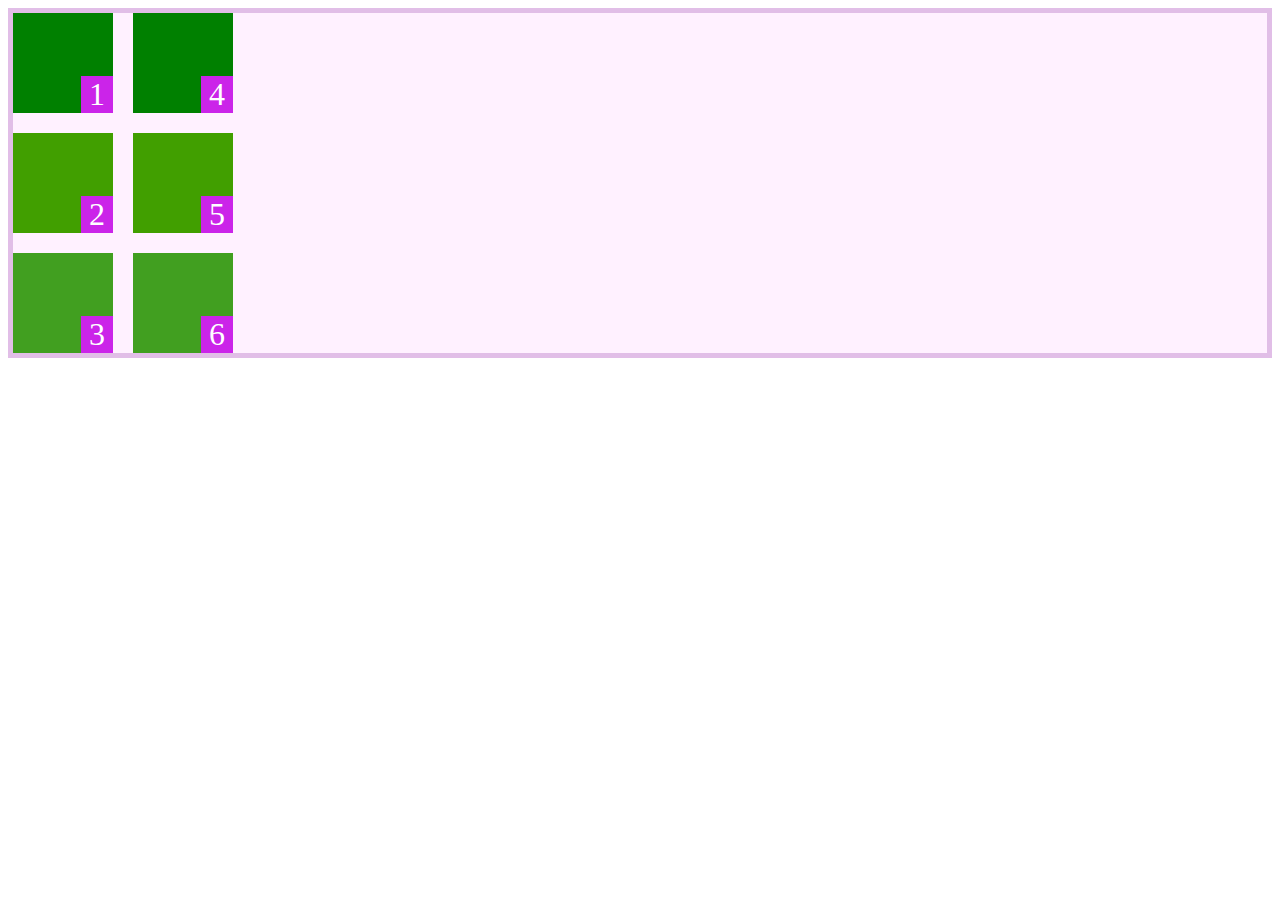
<file: index.html>
<!DOCTYPE html>
<html lang="en">

<head>
    <meta charset="UTF-8">
    <meta http-equiv="X-UA-Compatible" content="IE=edge">
    <meta name="viewport" content="width=device-width, initial-scale=1.0">
    <title>Document</title>
    <link rel="stylesheet" href="./style.css">
</head>

<body>
    <div class="conteiner">
        <div class="item"><span>1</span></div>
        <div class="item"><span>2</span></div>
        <div class="item"><span>3</span></div>
        <div class="item"><span>4</span></div>
        <div class="item"><span>5</span></div>
        <div class="item"><span>6</span></div>
    
    </div>
</body>

</html>
</file>
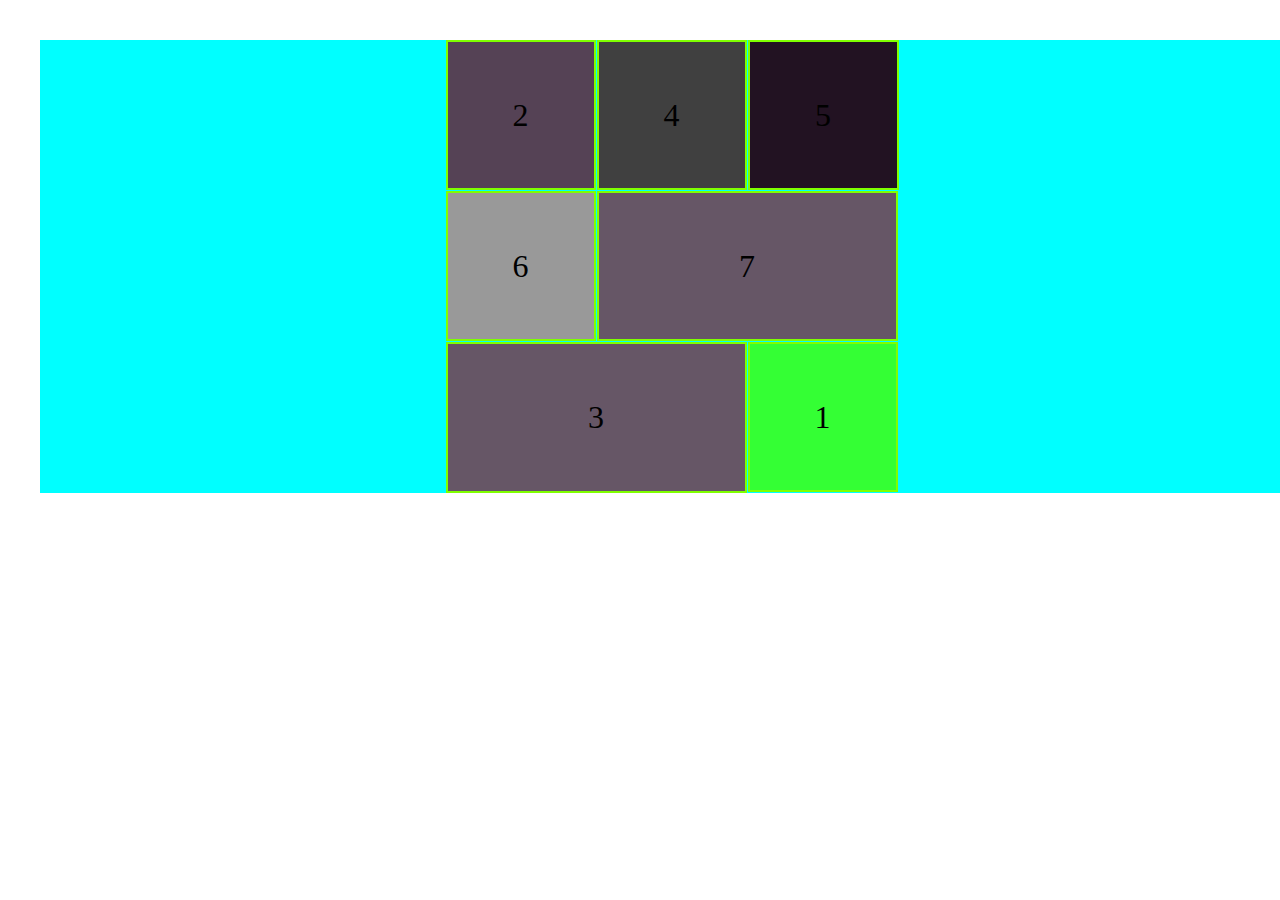
<file: gridAreas.html>
<!DOCTYPE html>
<html lang="en">
<head>
    <meta charset="UTF-8">
    <meta http-equiv="X-UA-Compatible" content="IE=edge">
    <meta name="viewport" content="width=device-width, initial-scale=1.0">
    <title>Document</title>
    <link rel="stylesheet" href="./styleEjercicio.css">
</head>
<body>
    <div class="contenedor">
        <div class="item item-1">1</div>
        <div class="item item-2">2</div>
        <div class="item item-3">3</div>
        <div class="item item-4">4</div>
        <div class="item item-5">5</div>
        <div class="item item-6">6</div>
        <div class="item item-7">7</div>
    </div>
    </div>
</body>
</html>
</file>
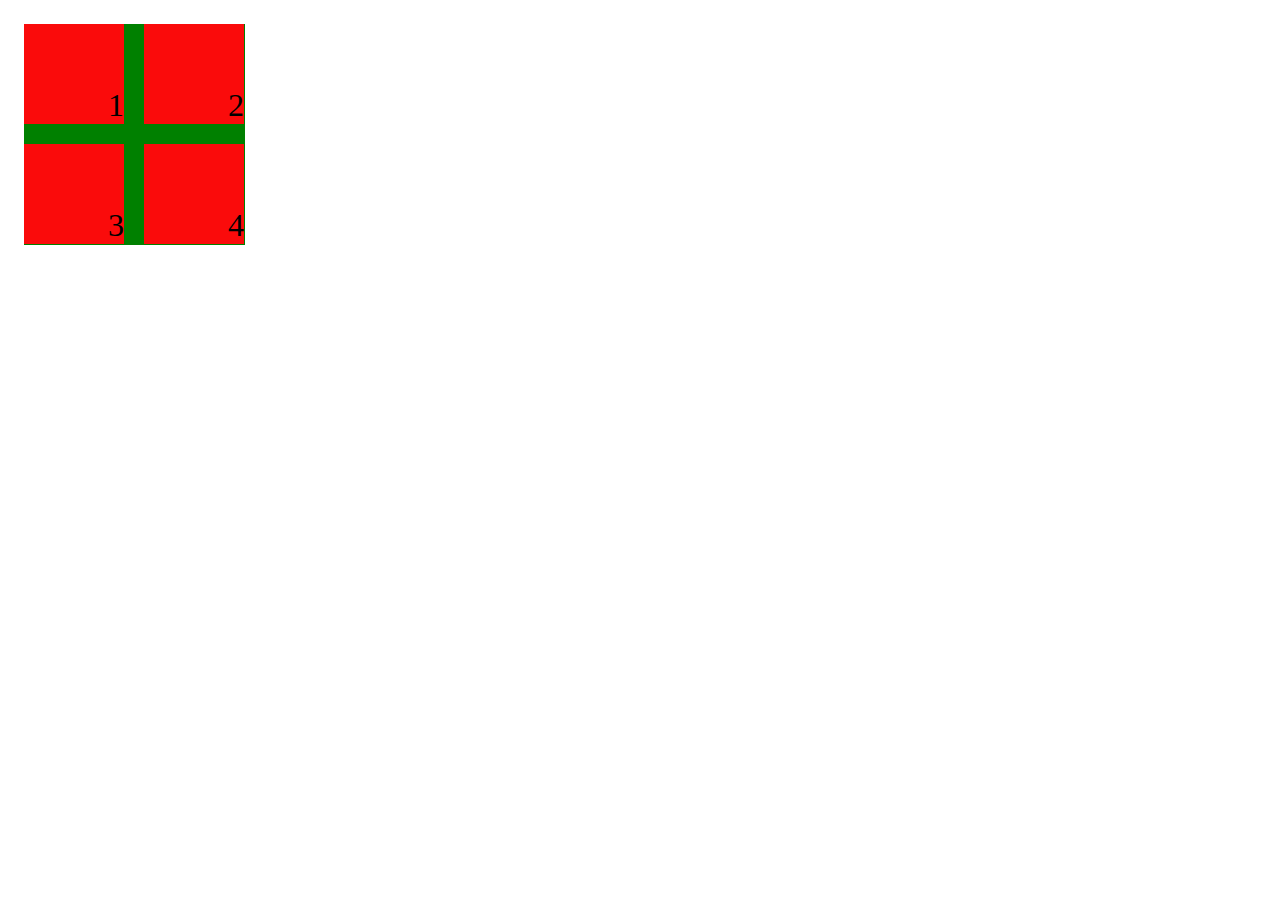
<file: index2.html>
<!DOCTYPE html>
<html lang="en">
<head>
    <meta charset="UTF-8">
    <meta http-equiv="X-UA-Compatible" content="IE=edge">
    <meta name="viewport" content="width=device-width, initial-scale=1.0">
    <title>Document</title>
    <link rel="stylesheet" href="./style2.css">
</head>
<body>
    <div class="contenedor">
        <div class="items">1</div>
        <div class="items">2</div>
        <div class="items">3</div>
        <div class="items">4</div>
    </div>
</body>
</html>
</file>
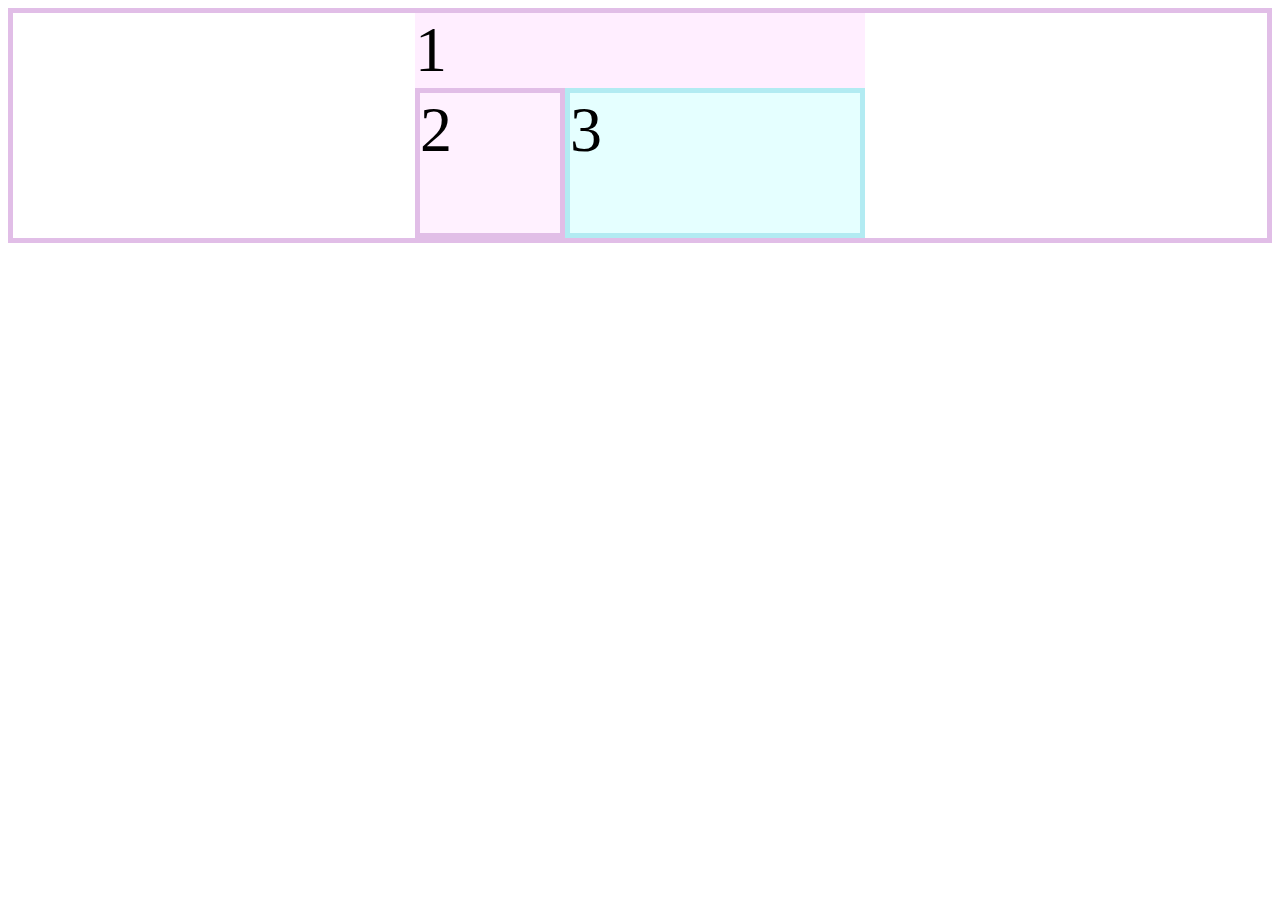
<file: indexUbi.html>
<!DOCTYPE html>
<html lang="en">
<head>
    <meta charset="UTF-8">
    <meta http-equiv="X-UA-Compatible" content="IE=edge">
    <meta name="viewport" content="width=device-width, initial-scale=1.0">
    <title>Document</title>
    <link rel="stylesheet" href="./style3.css">
</head>
<body>
    <div class="contenedor">
        <div class="item item-1">1</div>
        <div class="item item-2">2</div>
        <div class="item item-3">3</div>
    </div>
</body>
</html>
</file>
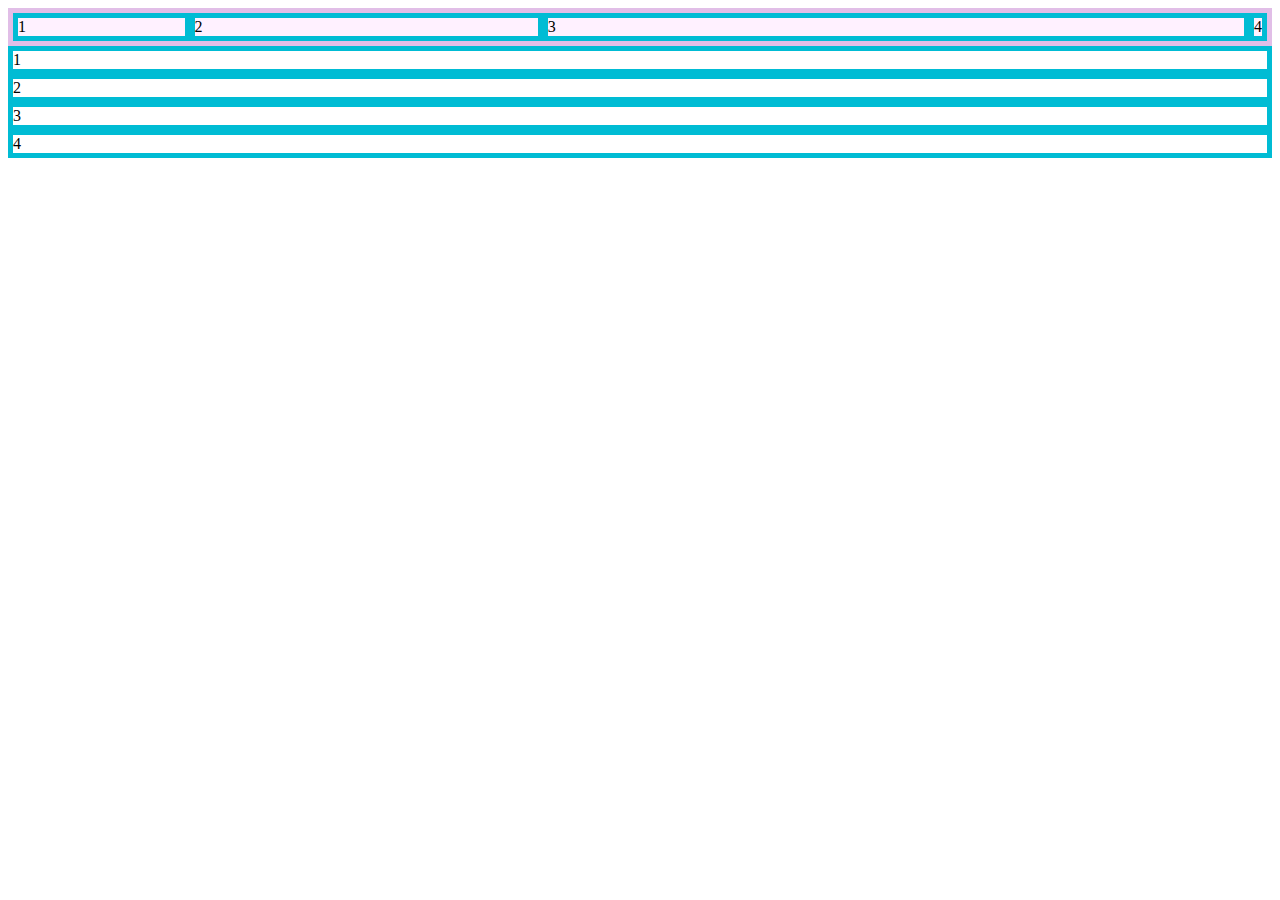
<file: keyword.html>
<!DOCTYPE html>
<html lang="en">
<head>
    <meta charset="UTF-8">
    <meta http-equiv="X-UA-Compatible" content="IE=edge">
    <meta name="viewport" content="width=device-width, initial-scale=1.0">
    <title>Document</title>
    <link rel="stylesheet" href="./keyword.css">
</head>
<body>
    <div class="contenedor">
        <div class="item item-1">1</div>
        <div class="item item-2">2</div>
        <div class="item item-3">3</div>
        <div class="item item-4">4</div>
    </div>
    <div class="contenedor-2">
        <div class="item item-1">1</div>
        <div class="item item-2">2</div>
        <div class="item item-3">3</div>
        <div class="item item-4">4</div>
    </div>
</body>
</html>
</file>
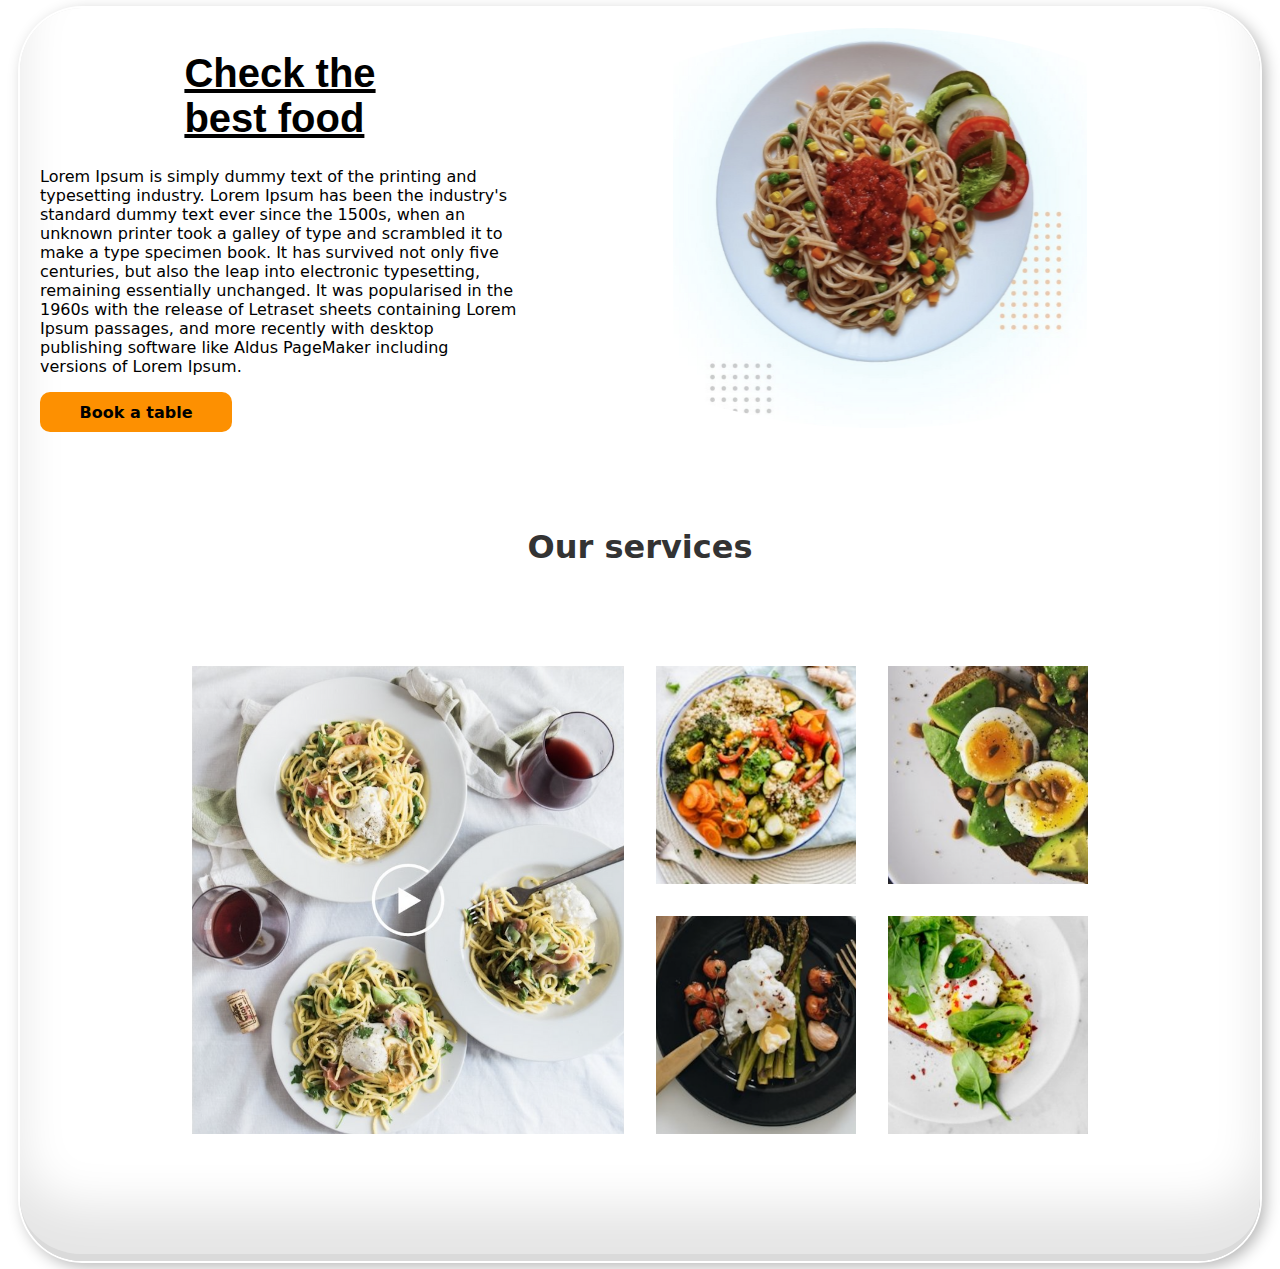
<file: proyect.html>
<!DOCTYPE html>
<html lang="en">

<head>
    <meta charset="UTF-8">
    <meta http-equiv="X-UA-Compatible" content="IE=edge">
    <meta name="viewport" content="width=device-width, initial-scale=1.0">
    <title>Document</title>
    <link rel="stylesheet" href="./proyect.css">
</head>

<body>
    <main>
        <section class="hero">
            <div class="info">
                <h1>Check the<br>best food</h1>
                <p>Lorem Ipsum is simply dummy text of the printing and typesetting industry. Lorem Ipsum has been the
                    industry's standard dummy text ever since the 1500s, when an unknown printer took a galley of type
                    and scrambled it to make a type specimen book. It has survived not only five centuries, but also the
                    leap into electronic typesetting, remaining essentially unchanged. It was popularised in the 1960s
                    with the release of Letraset sheets containing Lorem Ipsum passages, and more recently with desktop
                    publishing software like Aldus PageMaker including versions of Lorem Ipsum.</p>
                <button class="button">Book a table</button>
            </div>
            <img class="hero-image" src="./Imagenes/hero.png" alt="plato de pasta con vegetales">
        </section>
        <section class="dishes">
            <h2 class="dishes-title">Our services</h2>
            <div class="dishes-grid">
                <img class="dishes-item dishes-item__big" src="./Imagenes/video.png" alt="Video de platos de pasta">
                <img class="dishes-item" src="./Imagenes/dish1.png" alt=" bowl de vegatales">
                <img class="dishes-item" src="./Imagenes/dish2.png" alt=" bowl de vegatales">
                <img class="dishes-item" src="./Imagenes/dish3.png" alt=" bowl de vegatales">
                <img class="dishes-item" src="./Imagenes/dish4.png" alt=" bowl de vegatales">
            </div>

        </section>
    </main>
</body>

</html>
</file>
<file: style.css>
.conteiner {
    border: 5px solid #e1bee7;
    background-color: #fff1ff;

    display: grid;
    grid-template-rows: 100px 100px 100px;
    grid-auto-columns: 100px;
    grid-auto-flow:column;
    
    gap:20px;
    
}

.item {
    background-color: green;
    font-size: 2rem;

    display: grid;
    justify-content: end;
    align-items: end;

    width: 100px;
    height: 100px;
}

.item:nth-child(2),
.item:nth-child(5) {
    background-color: #419f00;
}


.item:nth-child(3),
.item:nth-child(6) {
    background-color: #419f20;
}

span {
    color: white;
    background-color: #cb24e9;

    width: 2rem;

    display: grid;
    justify-content: center;

}
</file>
<file: styleEjercicio.css>
.contenedor {
    border: 2rem solid #fff;
    background-color: aqua;

    width: 100%;
    height: 100%;

    display: grid;
    grid-template-columns: 150px 150px 150px ;
    grid-template-rows: 150px 150px 150px;

    place-content: center;
    gap: 1px;
}

.item {
    font-size: 2rem;
    border: 2px solid chartreuse;
    grid-column: 3 / 1;

    display: grid;
    justify-content: center;
    align-items: center;
}

.item-1 {
    background-color: #34ff34;
    grid-row: 3;
    grid-column: 3;
    
}

.item-2{
    background-color: #554255;
    grid-column: 2 / 1;
    
}

.item-3 {
    background-color: #665666;
    grid-column: 3 / 1;
    grid-row: 5 / 3;
}

.item-4 {
    background-color: #404040;
    grid-column: 2 / 2;
    grid-row: 1;
}

.item-5 {
    background-color: #221222;
    grid-column: 5 / 3;
}

.item-6 {
    background-color: #999;
    grid-column: 1;
}

.item-7 {
    background-color: #665666;
    grid-column: 2 / 4 ;
    grid-row: 2;
}
</file>
<file: style2.css>
.contenedor {
    border: 1rem solid #fff;
    width: 13.8rem;
    height: 13.8rem;

    display: grid;
    grid-template-columns: 100px 100px;
    grid-auto-columns: 100px;
    grid-auto-flow: row;

    gap: 20px;

    background-color: green;
}

.items {
    background-color: #fa0b0b;
    font-size: 2rem;

    display: grid;
    align-items: end;
    justify-content: flex-end;

    width: 100px;
    height: 100px;
}
</file>
<file: style3.css>
.contenedor {
    border: 5px solid #e1bee7;
    background-color: white;

    display: grid;
    grid-template-columns: 150px 150px 150px;
    grid-template-rows: 75px 75px 75px;
    grid-template-areas: 
    "header header header"
    "side main main"
    "side main main";
    place-content: center;
}

.item {
    font-size: 4rem;
}

.item-1 {
    border: 5px solida #f8bbd0;
    background-color: #ffeeff;
    grid-area: header;

   /*  grid-column-start: 1;
    grid-column-end: 4; */
}

.item-2 {
    border: 5px solid #e1bee7;
    background-color: #fff1ff;
    grid-area: side;

/*     grid-row: 2 / 4; */
}

.item-3 {
    border: 5px solid #b2ebf2;
    background-color: #e5ffff;
    grid-area: main;

   /*  grid-area: 2 / 2 / 4 / 4; */
}
</file>
<file: keyword.css>
.contenedor {
    border: 5px solid #e1bee7;
    background-color: #fff1ff;
    display: grid;
    /* grid-template-columns: 1fr 3fr 1fr 2fr; /* Repeat repite 4 columnas que son de 100px */ 
    grid-template-columns:1fr 2fr 4fr max-content;
}   

.item {
    border: 5px solid #00bcd4;
    font-size:9 2rem;
}
</file>
<file: proyect.css>
* {
    font-family: system-ui, -apple-system, BlinkMacSystemFont, 'Segoe UI', Roboto, Oxygen, Ubuntu, Cantarell, 'Open Sans', 'Helvetica Neue', sans-serif;
}

main {
    max-width: 1200px;
    border-bottom: 7px solid rgba(128, 128, 128, 0.295);
    border-radius: 5%;
    box-shadow: 10px 11px rgba(128, 128, 128, 0.774);


    padding: 20px;
    box-shadow:
        inset 0 -3em 3em rgba(0, 0, 0, 0.1),
        0 0 0 2px rgb(255, 255, 255),
        0.3em 0.3em 1em rgba(0, 0, 0, 0.3);
    /* Colocar sombras dentro de un contenedor de abajo para arriba */


    margin: 0 auto;
}

.hero {
    display: grid;
    grid-template-columns: 2fr 3fr;
    grid-auto-rows: 400px;
}

.hero-image {
    width: 100%;
    height: 100%;
    object-fit: contain;
    /* Sirve para ajustar la imagen a lo que ocupa el contenedor padre. Para que se vea mas definida. */

    border-radius: 50%;
}

.info {
    align-self: center;

}

.button {
    width: 40%;
    height: 40px;

    border-radius: 10px 10px;
    border-style: none;
    
    font-weight: bold;
    font-size: 1rem;

    background-color: rgb(253, 144, 1);
}

button:hover {
    color: rgb(209, 198, 182);
}

h1 {
    display: flex;
    justify-content: center;

    text-decoration: underline;
    font-size: 2.5rem;
    font-family: 'Lucida Sans', 'Lucida Sans Regular', 'Lucida Grande', 'Lucida Sans Unicode', Geneva, Verdana, sans-serif;
}

.dishes {
    margin: 100px 0;
}

.dishes-title {
    color: #333;
    font-weight: bold;
    text-align: center;
    margin-bottom: 50px;
    font-size: 2rem;

}

.dishes-grid {
    margin: 100px 0px;

    display: grid;
    justify-content: center;
    grid-template-columns: repeat(4, minmax(150px, 200px));
    grid-auto-rows: 1fr;
    gap: 2rem;
}

.dishes-item {
    width: 100%;
    height: 100%;

    object-fit: cover;
}

.dishes-item__big {
    grid-area: 1 / 1 / 3 / 3;  /* Inicia la fila / Inicia columna / Termina fila / Termina columna */
}
</file>
